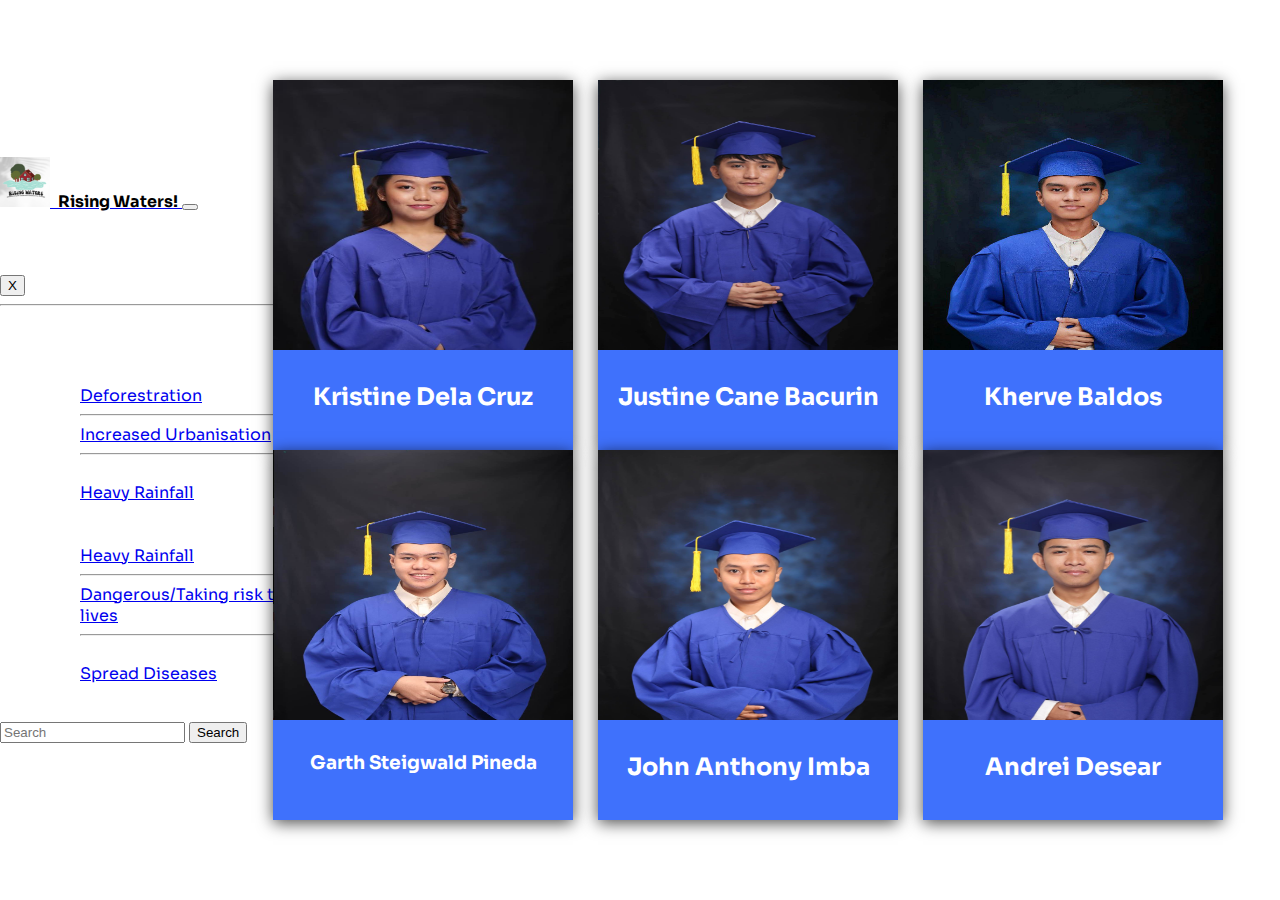
<file: references.html>
<!DOCTYPE html>
<html lang="en">
<head>
    <meta charset="UTF-8">
    <meta name="viewport" content="width=device-width, initial-scale=1.0">
    <title>Biography</title>

    <script src="https://cdn.jsdelivr.net/npm/@popperjs/core@2.11.8/dist/umd/popper.min.js" integrity="sha384-I7E8VVD/ismYTF4hNIPjVp/Zjvgyol6VFvRkX/vR+Vc4jQkC+hVqc2pM8ODewa9r" crossorigin="anonymous"></script>
    <script src="https://cdn.jsdelivr.net/npm/bootstrap@5.3.0/dist/js/bootstrap.min.js" integrity="sha384-fbbOQedDUMZZ5KreZpsbe1LCZPVmfTnH7ois6mU1QK+m14rQ1l2bGBq41eYeM/fS" crossorigin="anonymous"></script>
    <link href="https://cdn.jsdelivr.net/npm/bootstrap@5.3.0-alpha3/dist/css/bootstrap.min.css" rel="stylesheet" integrity="sha384-KK94CHFLLe+nY2dmCWGMq91rCGa5gtU4mk92HdvYe+M/SXH301p5ILy+dN9+nJOZ" crossorigin="anonymous">  
    <link rel="stylesheet" href="card.css">
    <link rel="icon" type="image/x-icon" href="Logo.png">
    
</head>
<body>
    <!--navbar-->
    <nav class="navbar fixed-top bg-light">
        <div class="container-fluid">
        <a class="navbar-brand" href="index.html"><img class="logo" src="Logo.png" style="width: 50px; height: 50px;">&nbsp;&nbsp;<b style="color: rgb(0, 0, 0);">Rising Waters!</b> </a>
        <button class="btn btn-light" "navbar-toggler" type="button" data-bs-toggle="offcanvas" data-bs-target="#offcanvasNavbar" aria-controls="offcanvasNavbar" aria-label="Toggle navigation">
        <span class="navbar-toggler-icon"> </span></button>
        <div class="offcanvas offcanvas-end bg-dark tabindex="-1" id="offcanvasNavbar" aria-labelledby="offcanvasNavbarLabel">
        <div class="offcanvas-header">
        <h5 class="offcanvas-title" id="offcanvasNavbarLabel" style="color: white;"><b>Rising Water!</b>
        </h5><button type="button" class="btn btn-light"data-bs-dismiss="offcanvas" aria-label="Close">X</button>   
        </div>
        <hr style="color: white;">
        <div class="offcanvas-body">
        <ul class="navbar-nav justify-content-end flex-grow-1 pe-3">
        <li class="nav-item">
        <a class="nav-link active" aria-current="page" href="Rising Waters.html" style="color: white;">Home</a></li>
        <li class="nav-item">
        <a class="nav-link" href="about.html" style="color: white;">About</a></li>
        <li class="nav-item dropdown">
        <a class="nav-link dropdown-toggle" href="#" role="button" data-bs-toggle="dropdown" aria-expanded="false" style="color: white;">Possible Cause</a>
        <ul class="dropdown-menu">               
        <li><a class="dropdown-item" href="deforestration.html">Deforestration</a></li>
        <hr class="dropdown-divider">
        <li><a class="dropdown-item" href="urbanisation.html">Increased Urbanisation</a></li>
        <li><hr class="dropdown-divider"></li>
        <li><a class="dropdown-item" href="rainfall.html">Heavy Rainfall</a></li>             
        </ul><li class="nav-item">
        <li class="nav-item dropdown">
        <a class="nav-link dropdown-toggle" href="#" role="button" data-bs-toggle="dropdown" aria-expanded="false"style="color: white;">Possible Effects</a>
        <ul class="dropdown-menu">               
            <li><a class="dropdown-item" href="heavyrainfall.html">Heavy Rainfall</a></li>
            <hr class="dropdown-divider">
            <li><a class="dropdown-item" href="dangerous.html">Dangerous/Taking risk their lives</a></li>
            <li><hr class="dropdown-divider"></li>
            <li><a class="dropdown-item" href="diseases.html">Spread Diseases</a></li>             
            </ul><li class="nav-item">
            <a class="nav-link" href="solution.html"style="color: white;">Flood Safety Tips</a>
            <a class="nav-link" href="references.html"style="color: white;">Biography</a>
        </li>
        </li>
        </ul>
        <form class="d-flex mt-3" role="search">
        <input class="form-control me-2" type="search" placeholder="Search" aria-label="Search">
        <button class="btn btn-outline-light" type="submit">Search</button>
        </form>
        </div>
        </div>
        </div>
        </nav>    
<!--navbar end-->
<!--card-->

<div class="container">
    <div class="card mb-5">
        <div class="imgbox">
            <img src="delacruz.jpg"alt="">
        </div>
        <div class="content">
            <h2>Kristine Dela Cruz</h2>
            <br><br><br>
            <h6>12- Amansinaya<br>April 1, 2005<br>18 years old<br>1608 Bulacan St. Sta. Cruz, Manila<br>kristine.delacruz@pcaat.edu.ph</h6>
        </div>
    </div>

    <div class="card">
        <div class="imgbox">
            <img src="bacurin.jpg" alt="">
        </div>
        <div class="content">
            <h2>Justine Cane Bacurin</h2>
            <br><br><br>
            <h6>12- Amansinaya<br>August 19,2005<br>17 years old<br>1151 Torres Bugallon St. Tondo Manila<br>justinecane.bacurin@pcaat.edu.ph</h6>
        </div>
    </div>
    <div class="card">
        <div class="imgbox">
            <img src="baldos.jpg" alt="">
        </div>
        <div class="content">
            <center><h2>Kherve Baldos</h2></center>
            <br><br><br>
            <h6>12- Amansinaya<br>December 6, 2004<br>18 years old<br>125 Parola Binondo Manila<br>johnkherve.baldos@pcaat.edu.ph</h6>
        </div>
    </div>
    <div class="card">
        <div class="imgbox">
            <img src="pineda.jpg" alt="">
        </div>
        <div class="content">
            <center><h3>Garth Steigwald Pineda</h3></center>
            <br><br><br>
            <h6>12- Amansinaya<br>August 31, 2005<br>18 years old<br>Block 4 Lot 5 Partida Heights SJDM Bulacan<br>garthsteigwald.pineda@pcaat.edu.ph</h6>
        </div>
    </div>
    <div class="card">
        <div class="imgbox">
            <img src="imba.jpg" alt="">
        </div>
        <div class="content">
            <h2>John Anthony Imba</h2>
            <br><br><br>
            <h6>12- Amansinaya<br>September 16, 2004<br>18 years old<br>Baseco, Port Area Manila Blk 17 Oldsite<br>johnanthony.imba@pcaat.edu.ph</h6>
        </div>
    </div>
    <div class="card">
        <div class="imgbox">
            <img src="desear.jpg" alt="">
        </div>
        <div class="content">
            <h2>Andrei Desear</h2>
            <br><br><br>
            <h6>12- Amansinaya<br>November 1, 2004<br>18 years old<br>Baseco, Port Area Manila Blk 9 New Site ext.<br>desearandrei.villanueva@pccahs.manila.edu.ph</h6>
        </div>
    </div>
</div>


</body>
</html>
</file>
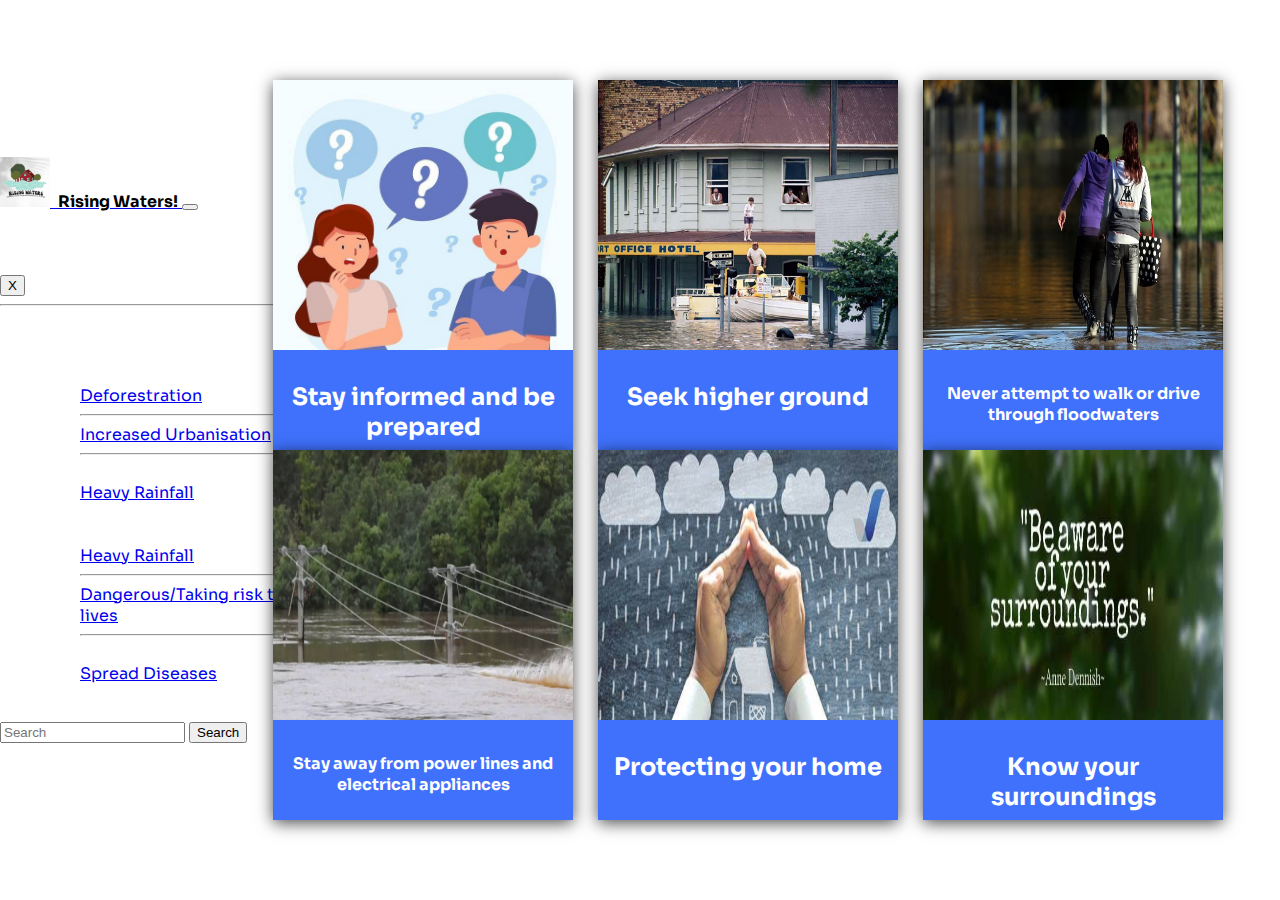
<file: solution.html>
<!DOCTYPE html>
<html lang="en">
<head>
    <meta charset="UTF-8">
    <meta name="viewport" content="width=device-width, initial-scale=1.0">
    <title>Flood Safety Tips</title>

    <script src="https://cdn.jsdelivr.net/npm/@popperjs/core@2.11.8/dist/umd/popper.min.js" integrity="sha384-I7E8VVD/ismYTF4hNIPjVp/Zjvgyol6VFvRkX/vR+Vc4jQkC+hVqc2pM8ODewa9r" crossorigin="anonymous"></script>
    <script src="https://cdn.jsdelivr.net/npm/bootstrap@5.3.0/dist/js/bootstrap.min.js" integrity="sha384-fbbOQedDUMZZ5KreZpsbe1LCZPVmfTnH7ois6mU1QK+m14rQ1l2bGBq41eYeM/fS" crossorigin="anonymous"></script>
    <link href="https://cdn.jsdelivr.net/npm/bootstrap@5.3.0-alpha3/dist/css/bootstrap.min.css" rel="stylesheet" integrity="sha384-KK94CHFLLe+nY2dmCWGMq91rCGa5gtU4mk92HdvYe+M/SXH301p5ILy+dN9+nJOZ" crossorigin="anonymous">  
    <link rel="stylesheet" href="card.css">
    <link rel="icon" type="image/x-icon" href="Logo.png">
    
</head>
<body>
    <!--navbar-->
    <nav class="navbar fixed-top bg-light">
        <div class="container-fluid">
        <a class="navbar-brand" href="index.html"><img class="logo" src="Logo.png" style="width: 50px; height: 50px;">&nbsp;&nbsp;<b style="color: rgb(0, 0, 0);">Rising Waters!</b> </a>
        <button class="btn btn-light" "navbar-toggler" type="button" data-bs-toggle="offcanvas" data-bs-target="#offcanvasNavbar" aria-controls="offcanvasNavbar" aria-label="Toggle navigation">
        <span class="navbar-toggler-icon"> </span></button>
        <div class="offcanvas offcanvas-end bg-dark tabindex="-1" id="offcanvasNavbar" aria-labelledby="offcanvasNavbarLabel">
        <div class="offcanvas-header">
        <h5 class="offcanvas-title" id="offcanvasNavbarLabel" style="color: white;"><b>Rising Water!</b>
        </h5><button type="button" class="btn btn-light"data-bs-dismiss="offcanvas" aria-label="Close">X</button>   
        </div>
        <hr style="color: white;">
        <div class="offcanvas-body">
        <ul class="navbar-nav justify-content-end flex-grow-1 pe-3">
        <li class="nav-item">
        <a class="nav-link active" aria-current="page" href="index.html" style="color: white;">Home</a></li>
        <li class="nav-item">
        <a class="nav-link" href="about.html" style="color: white;">About</a></li>
        <li class="nav-item dropdown">
        <a class="nav-link dropdown-toggle" href="#" role="button" data-bs-toggle="dropdown" aria-expanded="false" style="color: white;">Possible Cause</a>
        <ul class="dropdown-menu">               
        <li><a class="dropdown-item" href="deforestration.html">Deforestration</a></li>
        <hr class="dropdown-divider">
        <li><a class="dropdown-item" href="urbanisation.html">Increased Urbanisation</a></li>
        <li><hr class="dropdown-divider"></li>
        <li><a class="dropdown-item" href="rainfall.html">Heavy Rainfall</a></li>             
        </ul><li class="nav-item">
        <li class="nav-item dropdown">
        <a class="nav-link dropdown-toggle" href="#" role="button" data-bs-toggle="dropdown" aria-expanded="false"style="color: white;">Possible Effects</a>
        <ul class="dropdown-menu">               
            <li><a class="dropdown-item" href="heavyrainfall.html">Heavy Rainfall</a></li>
            <hr class="dropdown-divider">
            <li><a class="dropdown-item" href="dangerous.html">Dangerous/Taking risk their lives</a></li>
            <li><hr class="dropdown-divider"></li>
            <li><a class="dropdown-item" href="diseases.html">Spread Diseases</a></li>             
            </ul><li class="nav-item">
            <a class="nav-link" href="solution.html"style="color: white;">Flood Safety Tips</a>
            <a class="nav-link" href="references.html"style="color: white;">Biography</a>
           
        </li>
        </li>
        </ul>
        <form class="d-flex mt-3" role="search">
        <input class="form-control me-2" type="search" placeholder="Search" aria-label="Search">
        <button class="btn btn-outline-light" type="submit">Search</button>
        </form>
        </div>
        </div>
        </div>
        </nav>    
<!--navbar end-->
<!--card-->
<div class="container">
    <div class="card mb-5">
        <div class="imgbox">
            <img src="beprepared.jpg" alt="">
        </div>
        <div class="content">
            <h2>Stay informed and be prepared</h2>
            <p>Stay updated on weather forecasts and warnings in your area, especially during rainy seasons or in areas prone to flash floods. Have an emergency plan in place and know the safest routes to higher ground. Keep emergency supplies, such as non-perishable food, water, flashlights, batteries, and a first aid kit readily available.</p>
        </div>
    </div>
    <div class="card">
        <div class="imgbox">
            <img src="seekhigherground.jpg" alt="">
        </div>
        <div class="content">
            <h2>Seek higher ground</h2>
            <p>If you receive a flash flood warning or notice rapidly rising water, immediately move to higher ground. Avoid low-lying areas, canyons, or areas near rivers and streams. As soon as you identify a potential threat, move to the highest point possible, such as a hilltop or a multi-story building.</p>
        </div>
    </div>
    <div class="card">
        <div class="imgbox">
            <img src="walk and drive.jpg" alt="">
        </div>
        <div class="content">
            <center><h4>Never attempt to walk or drive through floodwaters</h4></center>
            <p>It is crucial to remember that just six inches of fast-moving water can knock you off your feet, and two feet of water can sweep away most vehicles, including SUVs and trucks. Avoid walking or driving through floodwaters, even if they appear shallow.</p>
        </div>
    </div>
    <div class="card">
        <div class="imgbox">
            <img src="pwerlines.jpg" alt="">
        </div>
        <div class="content">
            <center><h4>Stay away from power lines and electrical appliances</h4></center>
            <p>During a flash flood, power lines may be down or submerged in water. Avoid contact with any electrical equipment or power lines, as they can cause electrocution.</p>
        </div>
    </div>
    <div class="card">
        <div class="imgbox">
            <img src="protect.jpg" alt="">
        </div>
        <div class="content">
            <h2>Protecting your home</h2>
              <p>Solutions to protect your home vary in terms of cost, effort, time to implement, and effectiveness. Individuals can also ask local officials to find solutions and support measures that reduce risk and lower flood insurance costs.
           </p>
        </div>
    </div>
    <div class="card">
        <div class="imgbox">
            <img src="be aware.jpg" alt="">
        </div>
        <div class="content">
            <h2>Know your surroundings</h2>
              <p>Be aware of your location and understand if it is prone to flooding. Identify the high-risk areas and plan accordingly. If you live in a flood-prone area, consider purchasing flood insurance to protect your property.</p>
        </div>
    </div>
</div>

</body>
</html>
</file>
<file: card.css>
@import url('https://fonts.googleapis.com/css2?family=Sora:wght@500&display=swap');

body {
    margin: 0;
    padding: 0;
    font-family: sora, san-serif;
    display: flex;  
    justify-content: center;    
    align-items: center;
    align-content: center;  
    min-height: 100vh;
    color: #fff;
}

.container {
    width: 1000px;
    display: flex;
    flex-wrap: wrap;
    justify-content: space-between;
}

.card {
    position: relative;
    left: -6%;
    width: 300px;
    height: 370px;
    transition: 0.3 ease-out;
    box-shadow: 0 3px 15px rgba(0,0,0,0.7);
}

.card .imgbox {
    position: relative;
    top: 0 ;        
    left: 0;
    width: 100%;
    height: 100%;
}

.card .imgbox img  {
    position: absolute;
    top: 0;
    left: 0;
    width: 100%;
    height: 80%;
    display: block;
    transition: 0.5s;
}

.card .content {
    position: absolute;
    left: 0;
    bottom: 0;
    width: 100%;
    height: 100px;
    padding: 12px;
    background: #3f71fc;
    transition: all 0.5s cubic-bezier(.48, -0.28, 0.4, 1.4);
    box-sizing: border-box;
    overflow: hidden;
}

.card:hover .content {
    width: 100%;
    height: 100%;
    left: 0;
    bottom: 0;
}

.content  p {
    margin: 10px 0 0;
    padding: 1em 1em;
    transform: translateY(2em);
    line-height: 1.3em;
    transition: 0.3s;
    text-align: justify;
    opacity:0;
}

.card:hover .content p {
    transform: translateY(0);
    opacity: 1;
}

h2 {
    text-align: center;
}

.card:hover {
    box-shadow: 0 0 5em rgba(0,0,0,0.4);
}
</file>
